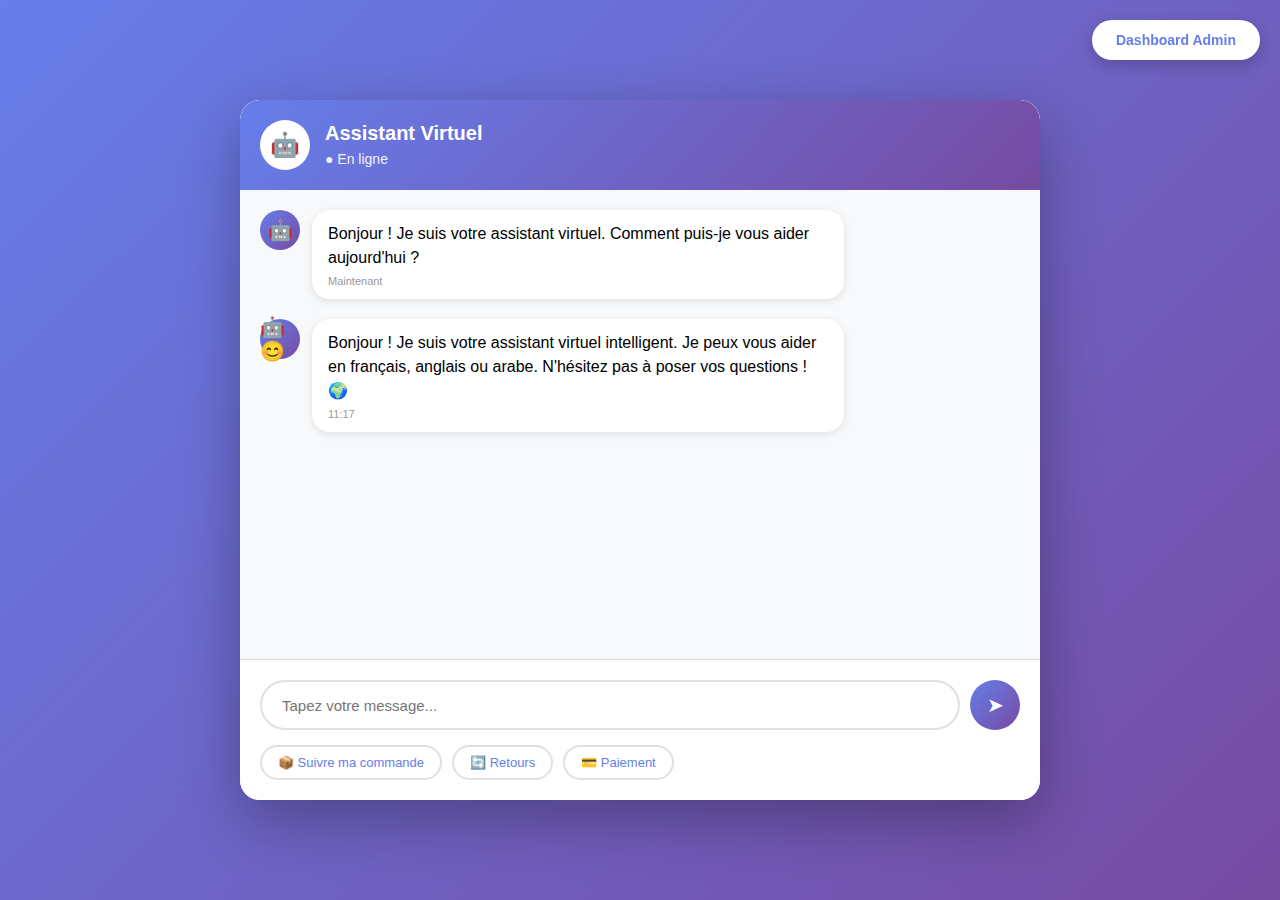
<file: templates/index.html>
<!DOCTYPE html>
<html lang="fr">
<head>
    <meta charset="UTF-8">
    <meta name="viewport" content="width=device-width, initial-scale=1.0">
    <title>Chatbot NLP - Service Client</title>
    <style>
        * {
            margin: 0;
            padding: 0;
            box-sizing: border-box;
        }

        body {
            font-family: -apple-system, BlinkMacSystemFont, 'Segoe UI', Roboto, Oxygen, Ubuntu, Cantarell, sans-serif;
            background: linear-gradient(135deg, #667eea 0%, #764ba2 100%);
            min-height: 100vh;
            display: flex;
            align-items: center;
            justify-content: center;
            padding: 20px;
        }

        .container {
            width: 100%;
            max-width: 800px;
        }

        .chat-container {
            background: white;
            border-radius: 20px;
            box-shadow: 0 20px 60px rgba(0,0,0,0.3);
            display: flex;
            flex-direction: column;
            height: 700px;
            overflow: hidden;
        }

        .chat-header {
            background: linear-gradient(135deg, #667eea 0%, #764ba2 100%);
            color: white;
            padding: 20px;
            border-radius: 20px 20px 0 0;
        }

        .header-content {
            display: flex;
            align-items: center;
            gap: 15px;
        }

        .bot-avatar {
            width: 50px;
            height: 50px;
            background: white;
            border-radius: 50%;
            display: flex;
            align-items: center;
            justify-content: center;
            font-size: 24px;
        }

        .chat-header h2 {
            font-size: 20px;
            margin-bottom: 5px;
        }

        .status {
            font-size: 14px;
            opacity: 0.9;
        }

        .chat-messages {
            flex: 1;
            overflow-y: auto;
            padding: 20px;
            background: #f8f9fa;
        }

        .message {
            display: flex;
            gap: 12px;
            margin-bottom: 20px;
            animation: fadeIn 0.3s ease;
        }

        @keyframes fadeIn {
            from {
                opacity: 0;
                transform: translateY(10px);
            }
            to {
                opacity: 1;
                transform: translateY(0);
            }
        }

        .message-avatar {
            width: 40px;
            height: 40px;
            border-radius: 50%;
            display: flex;
            align-items: center;
            justify-content: center;
            flex-shrink: 0;
            font-size: 20px;
        }

        .bot-message .message-avatar {
            background: linear-gradient(135deg, #667eea 0%, #764ba2 100%);
        }

        .user-message {
            flex-direction: row-reverse;
        }

        .user-message .message-avatar {
            background: #e0e0e0;
        }

        .message-content {
            max-width: 70%;
            background: white;
            padding: 12px 16px;
            border-radius: 18px;
            box-shadow: 0 2px 8px rgba(0,0,0,0.1);
        }

        .user-message .message-content {
            background: linear-gradient(135deg, #667eea 0%, #764ba2 100%);
            color: white;
        }

        .message-content p {
            margin: 0;
            line-height: 1.5;
        }

        .message-time {
            font-size: 11px;
            color: #999;
            display: block;
            margin-top: 5px;
        }

        .user-message .message-time {
            color: rgba(255,255,255,0.8);
        }

        .chat-input-container {
            padding: 20px;
            background: white;
            border-top: 1px solid #e0e0e0;
        }

        #chatForm {
            display: flex;
            gap: 10px;
            margin-bottom: 15px;
        }

        #userInput {
            flex: 1;
            padding: 12px 20px;
            border: 2px solid #e0e0e0;
            border-radius: 25px;
            font-size: 15px;
            outline: none;
            transition: border-color 0.3s;
        }

        #userInput:focus {
            border-color: #667eea;
        }

        #sendBtn {
            width: 50px;
            height: 50px;
            border-radius: 50%;
            border: none;
            background: linear-gradient(135deg, #667eea 0%, #764ba2 100%);
            color: white;
            cursor: pointer;
            display: flex;
            align-items: center;
            justify-content: center;
            transition: transform 0.2s;
        }

        #sendBtn:hover {
            transform: scale(1.05);
        }

        #sendBtn:active {
            transform: scale(0.95);
        }

        .send-icon {
            font-size: 20px;
        }

        .suggestions {
            display: flex;
            gap: 10px;
            flex-wrap: wrap;
        }

        .suggestion-btn {
            padding: 8px 16px;
            border: 2px solid #e0e0e0;
            border-radius: 20px;
            background: white;
            color: #667eea;
            cursor: pointer;
            font-size: 13px;
            transition: all 0.3s;
        }

        .suggestion-btn:hover {
            background: #667eea;
            color: white;
            border-color: #667eea;
        }

        .typing-indicator {
            display: flex;
            gap: 5px;
            padding: 10px;
        }

        .typing-dot {
            width: 8px;
            height: 8px;
            border-radius: 50%;
            background: #999;
            animation: typing 1.4s infinite;
        }

        .typing-dot:nth-child(2) {
            animation-delay: 0.2s;
        }

        .typing-dot:nth-child(3) {
            animation-delay: 0.4s;
        }

        @keyframes typing {
            0%, 60%, 100% {
                transform: translateY(0);
            }
            30% {
                transform: translateY(-10px);
            }
        }

        .admin-link {
            position: fixed;
            top: 20px;
            right: 20px;
            padding: 12px 24px;
            background: white;
            color: #667eea;
            text-decoration: none;
            border-radius: 25px;
            box-shadow: 0 5px 15px rgba(0,0,0,0.2);
            font-weight: bold;
            font-size: 14px;
            transition: all 0.3s;
            z-index: 1000;
        }

        .admin-link:hover {
            transform: translateY(-2px);
            box-shadow: 0 8px 20px rgba(0,0,0,0.3);
        }

        @media (max-width: 768px) {
            .chat-container {
                height: 600px;
            }
            
            .admin-link {
                top: 10px;
                right: 10px;
                padding: 10px 20px;
                font-size: 13px;
            }
        }
    </style>
</head>
<body>
    <!-- Lien vers le dashboard admin -->
    <a href="/admin" class="admin-link"> Dashboard Admin</a>

    <div class="container">
        <div class="chat-container">
            <div class="chat-header">
                <div class="header-content">
                    <div class="bot-avatar">🤖</div>
                    <div>
                        <h2>Assistant Virtuel</h2>
                        <span class="status">● En ligne</span>
                    </div>
                </div>
            </div>

            <div class="chat-messages" id="chatMessages">
                <div class="message bot-message">
                    <div class="message-avatar">🤖</div>
                    <div class="message-content">
                        <p>Bonjour ! Je suis votre assistant virtuel. Comment puis-je vous aider aujourd'hui ?</p>
                        <span class="message-time">Maintenant</span>
                    </div>
                </div>
            </div>

            <div class="chat-input-container">
                <form id="chatForm">
                    <input 
                        type="text" 
                        id="userInput" 
                        placeholder="Tapez votre message..." 
                        autocomplete="off"
                        required
                    >
                    <button type="submit" id="sendBtn">
                        <span class="send-icon">➤</span>
                    </button>
                </form>
                <div class="suggestions">
                    <button class="suggestion-btn" onclick="sendSuggestion('Où est ma commande ?')">
                        📦 Suivre ma commande
                    </button>
                    <button class="suggestion-btn" onclick="sendSuggestion('Comment faire un retour ?')">
                        🔄 Retours
                    </button>
                    <button class="suggestion-btn" onclick="sendSuggestion('Modes de paiement')">
                        💳 Paiement
                    </button>
                </div>
            </div>
        </div>
    </div>

    <script>
        const chatForm = document.getElementById('chatForm');
        const userInput = document.getElementById('userInput');
        const chatMessages = document.getElementById('chatMessages');
        const sendBtn = document.getElementById('sendBtn');

        let lastConversationId = null;
        let typingTimeout = null;

        // Auto-complétion et suggestions
        userInput.addEventListener('input', async (e) => {
            clearTimeout(typingTimeout);
            
            const message = e.target.value;
            
            if (message.length >= 3) {
                typingTimeout = setTimeout(async () => {
                    await fetchSuggestions(message);
                }, 300);
            } else {
                hideSuggestions();
            }
        });

        async function fetchSuggestions(message) {
            try {
                const response = await fetch('/chat/suggestions', {
                    method: 'POST',
                    headers: { 'Content-Type': 'application/json' },
                    body: JSON.stringify({ message })
                });
                
                const data = await response.json();
                
                if (data.suggestions && data.suggestions.length > 0) {
                    showSuggestions(data.suggestions);
                }
            } catch (error) {
                console.error('Erreur suggestions:', error);
            }
        }

        function showSuggestions(suggestions) {
            let suggestionsDiv = document.getElementById('autoSuggestions');
            
            if (!suggestionsDiv) {
                suggestionsDiv = document.createElement('div');
                suggestionsDiv.id = 'autoSuggestions';
                suggestionsDiv.style.cssText = `
                    position: absolute;
                    bottom: 100%;
                    left: 0;
                    right: 0;
                    background: white;
                    border-radius: 15px 15px 0 0;
                    box-shadow: 0 -5px 15px rgba(0,0,0,0.1);
                    max-height: 200px;
                    overflow-y: auto;
                    z-index: 100;
                `;
                document.querySelector('.chat-input-container').appendChild(suggestionsDiv);
            }
            
            suggestionsDiv.innerHTML = suggestions.map(s => `
                <div class="suggestion-item" onclick="applySuggestion('${s.replace(/'/g, "\\'")}')">
                    💡 ${s}
                </div>
            `).join('');
            
            if (!document.getElementById('suggestionStyles')) {
                const style = document.createElement('style');
                style.id = 'suggestionStyles';
                style.textContent = `
                    .suggestion-item {
                        padding: 12px 20px;
                        cursor: pointer;
                        transition: background 0.2s;
                        border-bottom: 1px solid #f0f0f0;
                    }
                    .suggestion-item:hover {
                        background: #f8f9fa;
                    }
                    .suggestion-item:last-child {
                        border-bottom: none;
                    }
                `;
                document.head.appendChild(style);
            }
        }

        function hideSuggestions() {
            const suggestionsDiv = document.getElementById('autoSuggestions');
            if (suggestionsDiv) {
                suggestionsDiv.remove();
            }
        }

        function applySuggestion(text) {
            userInput.value = text;
            hideSuggestions();
            userInput.focus();
        }

        async function sendMessage(message) {
            sendBtn.disabled = true;
            hideSuggestions();
            
            addMessage(message, 'user');
            userInput.value = '';
            
            showTypingIndicator();
            
            try {
                const response = await fetch('/chat', {
                    method: 'POST',
                    headers: { 'Content-Type': 'application/json' },
                    body: JSON.stringify({ message: message })
                });
                
                const data = await response.json();
                
                removeTypingIndicator();
                
                addMessage(data.response, 'bot', data.emotion);
                
                lastConversationId = data.conversation_id;
                
                showFeedbackButton();
                
                if (data.language && data.language !== 'fr') {
                    showLanguageIndicator(data.language);
                }
                
            } catch (error) {
                removeTypingIndicator();
                addMessage('Désolé, une erreur est survenue. Veuillez réessayer.', 'bot');
                console.error('Erreur:', error);
            }
            
            sendBtn.disabled = false;
            userInput.focus();
        }

        function addMessage(text, sender, emotion = null) {
            const messageDiv = document.createElement('div');
            messageDiv.className = `message ${sender}-message`;
            
            messageDiv.style.opacity = '0';
            messageDiv.style.transform = 'translateY(10px)';
            
            const avatar = document.createElement('div');
            avatar.className = 'message-avatar';
            
            if (sender === 'bot' && emotion) {
                const emotionIcons = {
                    'happy': '🤖😊',
                    'neutral': '🤖',
                    'frustrated': '🤖😟',
                    'concerned': '🤖🤔'
                };
                avatar.textContent = emotionIcons[emotion] || '🤖';
            } else {
                avatar.textContent = sender === 'bot' ? '🤖' : '👤';
            }
            
            const content = document.createElement('div');
            content.className = 'message-content';
            
            const paragraph = document.createElement('p');
            paragraph.textContent = text;
            
            const time = document.createElement('span');
            time.className = 'message-time';
            time.textContent = getCurrentTime();
            
            content.appendChild(paragraph);
            content.appendChild(time);
            messageDiv.appendChild(avatar);
            messageDiv.appendChild(content);
            
            chatMessages.appendChild(messageDiv);
            
            setTimeout(() => {
                messageDiv.style.transition = 'all 0.3s ease';
                messageDiv.style.opacity = '1';
                messageDiv.style.transform = 'translateY(0)';
            }, 10);
            
            chatMessages.scrollTop = chatMessages.scrollHeight;
        }

        function showTypingIndicator() {
            const indicator = document.createElement('div');
            indicator.className = 'message bot-message';
            indicator.id = 'typingIndicator';
            indicator.innerHTML = `
                <div class="message-avatar">🤖</div>
                <div class="message-content">
                    <div class="typing-indicator">
                        <div class="typing-dot"></div>
                        <div class="typing-dot"></div>
                        <div class="typing-dot"></div>
                    </div>
                </div>
            `;
            chatMessages.appendChild(indicator);
            chatMessages.scrollTop = chatMessages.scrollHeight;
        }

        function removeTypingIndicator() {
            const indicator = document.getElementById('typingIndicator');
            if (indicator) {
                indicator.remove();
            }
        }

        function getCurrentTime() {
            const now = new Date();
            return now.toLocaleTimeString('fr-FR', { hour: '2-digit', minute: '2-digit' });
        }

        function sendSuggestion(message) {
            userInput.value = message;
            sendMessage(message);
        }

        function showFeedbackButton() {
            const oldFeedback = document.getElementById('feedbackContainer');
            if (oldFeedback) oldFeedback.remove();
            
            const feedbackDiv = document.createElement('div');
            feedbackDiv.id = 'feedbackContainer';
            feedbackDiv.style.cssText = `
                padding: 15px;
                margin: 10px 20px;
                background: #f8f9fa;
                border-radius: 15px;
                text-align: center;
            `;
            
            feedbackDiv.innerHTML = `
                <p style="margin-bottom: 10px; color: #666; font-size: 14px;">
                    Cette réponse vous a-t-elle aidé ?
                </p>
                <div style="display: flex; gap: 10px; justify-content: center;">
                    <button onclick="submitFeedback(5)" class="feedback-btn">👍 Oui</button>
                    <button onclick="submitFeedback(1)" class="feedback-btn">👎 Non</button>
                </div>
            `;
            
            chatMessages.appendChild(feedbackDiv);
            chatMessages.scrollTop = chatMessages.scrollHeight;
            
            if (!document.getElementById('feedbackStyles')) {
                const style = document.createElement('style');
                style.id = 'feedbackStyles';
                style.textContent = `
                    .feedback-btn {
                        padding: 8px 20px;
                        border: 2px solid #667eea;
                        border-radius: 20px;
                        background: white;
                        color: #667eea;
                        cursor: pointer;
                        font-size: 14px;
                        transition: all 0.3s;
                    }
                    .feedback-btn:hover {
                        background: #667eea;
                        color: white;
                        transform: scale(1.05);
                    }
                `;
                document.head.appendChild(style);
            }
        }

        async function submitFeedback(rating) {
            try {
                await fetch('/chat/feedback', {
                    method: 'POST',
                    headers: { 'Content-Type': 'application/json' },
                    body: JSON.stringify({
                        conversation_id: lastConversationId,
                        rating: rating
                    })
                });
                
                const feedbackDiv = document.getElementById('feedbackContainer');
                if (feedbackDiv) {
                    feedbackDiv.innerHTML = `
                        <p style="color: #4caf50; font-weight: bold;">
                            ✓ Merci pour votre retour !
                        </p>
                    `;
                    setTimeout(() => feedbackDiv.remove(), 2000);
                }
            } catch (error) {
                console.error('Erreur feedback:', error);
            }
        }

        function showLanguageIndicator(language) {
            const languages = {
                'en': '🇬🇧 English',
                'ar': '🇸🇦 العربية',
                'fr': '🇫🇷 Français'
            };
            
            const indicator = document.createElement('div');
            indicator.style.cssText = `
                position: fixed;
                top: 20px;
                right: 20px;
                background: white;
                padding: 10px 15px;
                border-radius: 25px;
                box-shadow: 0 5px 15px rgba(0,0,0,0.2);
                font-size: 14px;
                z-index: 1000;
            `;
            indicator.textContent = languages[language] || language;
            
            document.body.appendChild(indicator);
            
            setTimeout(() => {
                indicator.style.transition = 'opacity 0.5s';
                indicator.style.opacity = '0';
                setTimeout(() => indicator.remove(), 500);
            }, 3000);
        }

        chatForm.addEventListener('submit', (e) => {
            e.preventDefault();
            const message = userInput.value.trim();
            if (message) {
                sendMessage(message);
            }
        });

        userInput.addEventListener('keypress', (e) => {
            if (e.key === 'Enter' && !e.shiftKey) {
                e.preventDefault();
                chatForm.dispatchEvent(new Event('submit'));
            }
        });

        setTimeout(() => {
            addMessage(
                "Bonjour ! Je suis votre assistant virtuel intelligent. Je peux vous aider en français, anglais ou arabe. N'hésitez pas à poser vos questions ! 🌍",
                'bot',
                'happy'
            );
        }, 500);
    </script>
</body>
</html>
</file>
